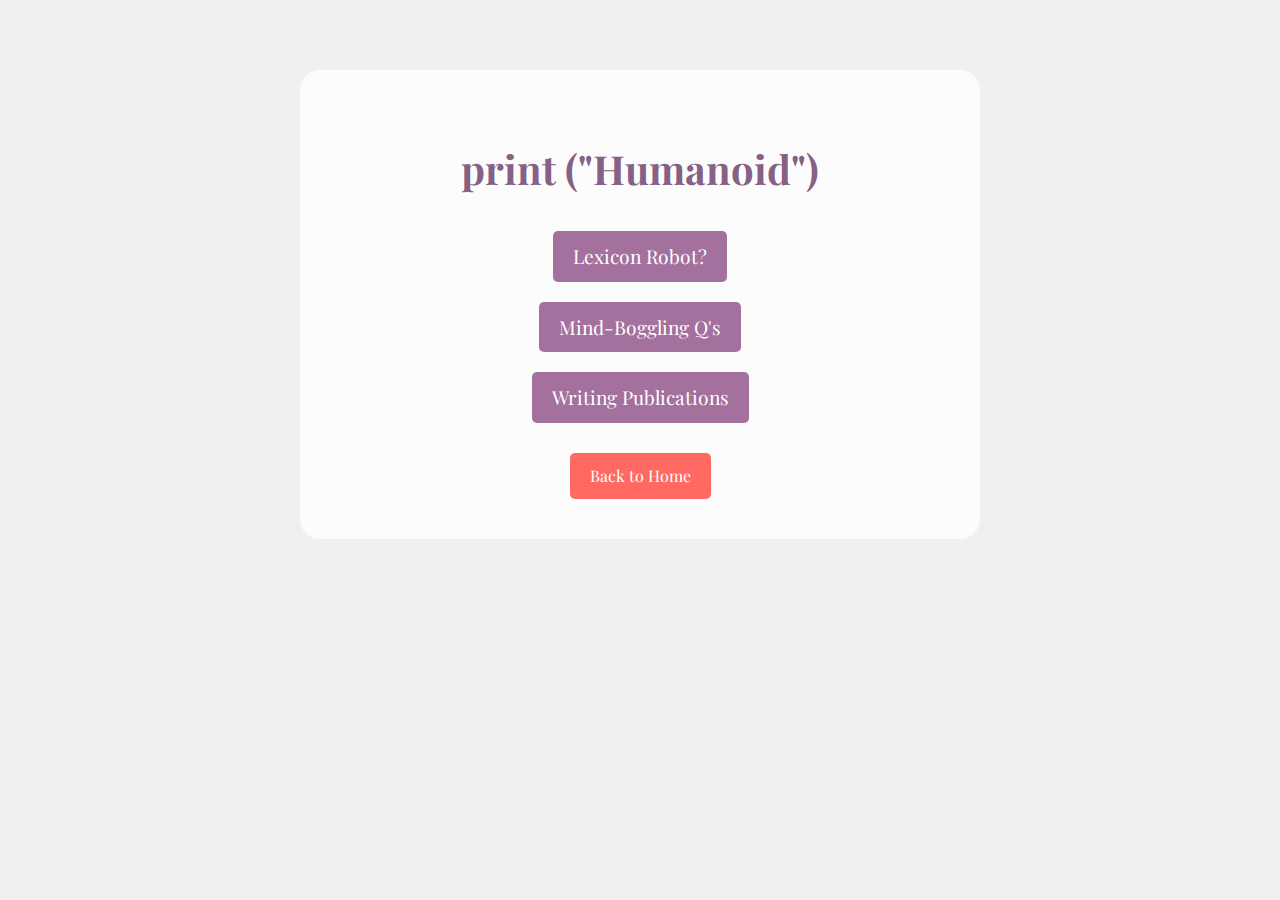
<file: templates/floral.html>
<html lang="en">
<head>
    <meta charset="UTF-8">
    <meta name="viewport" content="width=device-width, initial-scale=1.0">
    <title>Morgan's Floral Page</title>
    <style>
        @import url('https://fonts.googleapis.com/css2?family=Playfair+Display:wght@400;700&display=swap');
        
        body {
            font-family: 'Playfair Display', serif;
            background-color:  #f0f0f0;
            color: #333;
            line-height: 1.6;
            margin: 0;
            padding: 20px;
            text-align: center;
            background-image: url('https://source.unsplash.com/random/1920x1080?flowers');
            background-size: cover;
            background-position: center;
            background-attachment: fixed;
        }

        .content {
            background-color: rgba(255, 255, 255, 0.8);
            padding: 40px;
            border-radius: 20px;
            max-width: 600px;
            margin: 50px auto;
        }

        h1 {
            font-size: 2.5em;
            margin-bottom: 30px;
            color: rgb(132, 97, 133);
        }

        .links {
            display: flex;
            flex-direction: column;
            align-items: center;
            gap: 20px;
        }

        .link {
            padding: 10px 20px;
            background-color: #a4709d;
            color: white;
            text-decoration: none;
            border-radius: 5px;
            transition: all 0.3s ease;
            font-size: 1.2em;
        }

        .link:hover {
            background-color: #8d576a;
            transform: scale(1.05);
        }

        .back-button {
            display: inline-block;
            margin-top: 30px;
            padding: 10px 20px;
            background-color: #ff6962;
            color: white;
            text-decoration: none;
            border-radius: 5px;
            transition: background-color 0.3s ease;
        }

        .back-button:hover {
            background-color: #ff8776;
        }
    </style>
</head>
<body>
    <div class="content">
        <h1>print ("Humanoid")</h1>
        <div class="links">
            <!--<a href="/thoughts" class="link">Spare Thoughts</a>-->
            <a href="/lexicon" class="link">Lexicon Robot?</a>
            <a href="/questions" class="link">Mind-Boggling Q's</a>
            <a href="/writing" class="link">Writing Publications</a>

        </div>
        <a href="/" class="back-button">Back to Home</a>
    </div>
</body>
</html>
</file>
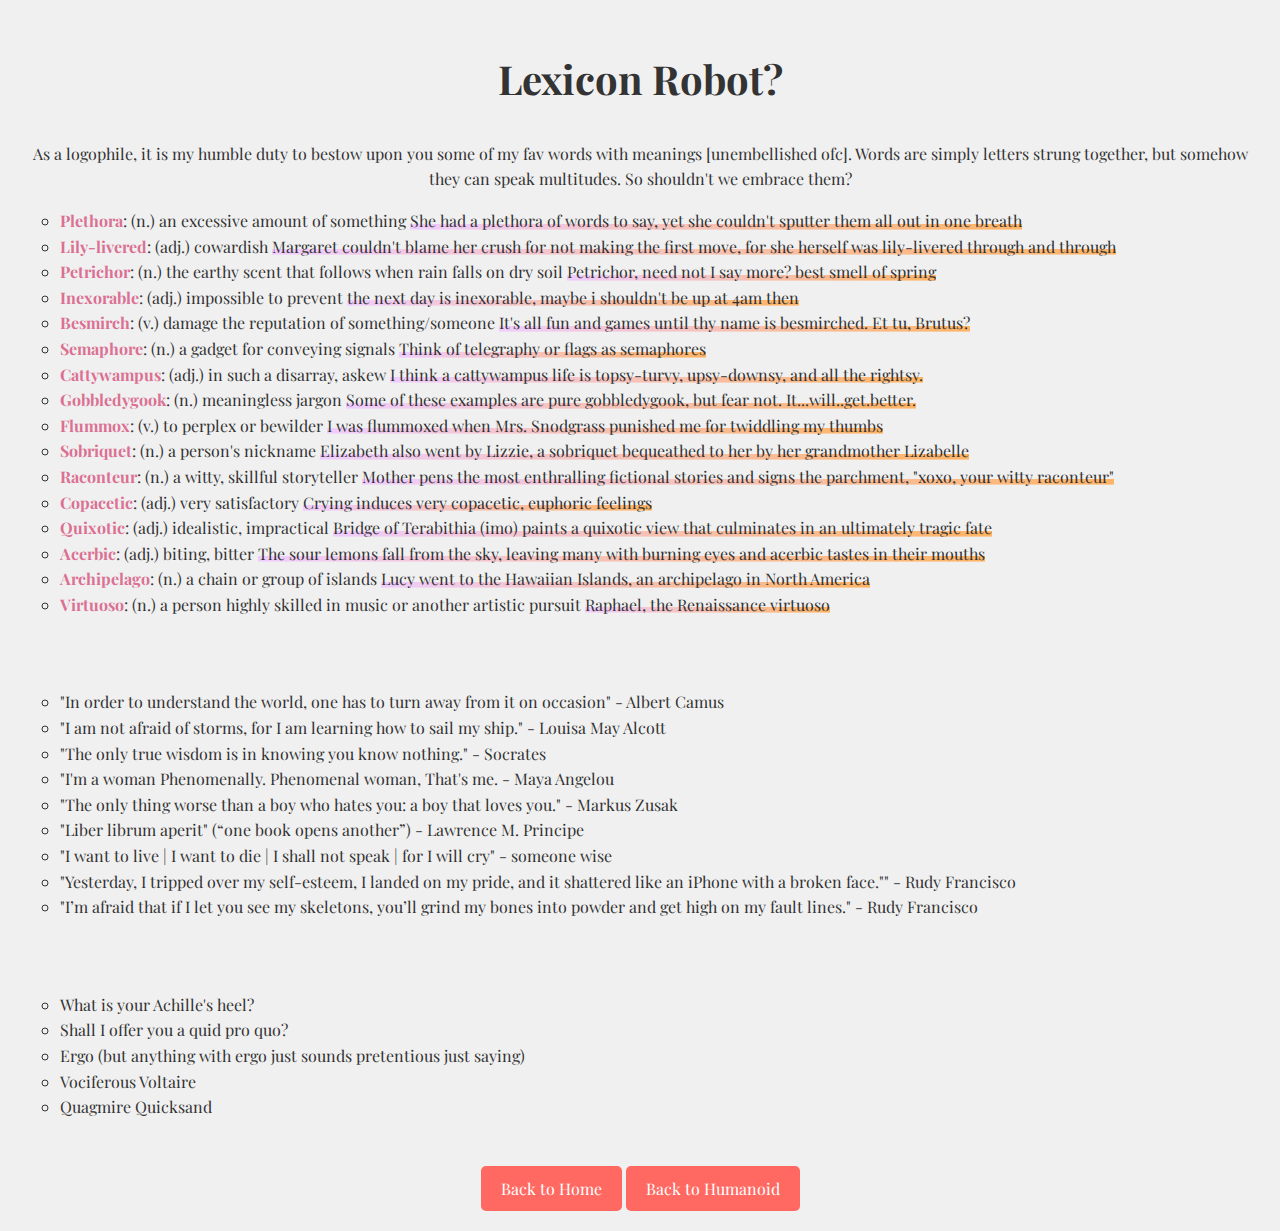
<file: templates/lexicon.html>
<!DOCTYPE html>
<html lang="en">
<head>
    <meta charset="UTF-8">
    <meta name="viewport" content="width=device-width, initial-scale=1.0">
    <title>Lexicony</title>
    <style>
        @import url('https://fonts.googleapis.com/css2?family=Playfair+Display:wght@400;700&display=swap');
        
        body {
            font-family: 'Playfair Display', serif;
            background-color: #f0f0f0;
            color: #333;
            line-height: 1.6;
            margin: 0;
            padding: 20px;
            text-align: center;
        }

        h1 {
            font-size: 2.5em;
            margin-bottom: 30px;
        }

        .back-button {
            display: inline-block;
            margin-top: 30px;
            padding: 10px 20px;
            background-color: #ff6962;
            color: white;
            text-decoration: none;
            border-radius: 5px;
            transition: background-color 0.3s ease;
        }

        .vocab {
            text-align: left; 
        }

        .mellifluous-phrases {
            text-align: left; 
        }

        .word {
    color: palevioletred;
    font-weight: bold;
    display: inline;
}

.example {
  background-image: linear-gradient(120deg, #efcdff 0%, #ffb464 100%);
  background-repeat: no-repeat;
  background-size: 100% 0.35em;
  background-position: 0 88%;
  transition: background-size 0.25s ease-in;
  display: inline;
  &:hover {
    background-size: 100% 80%;
    display: inline;
  }
}

        .paragraph {
  max-width: 800px;
  margin-bottom: 40px;
  font-size: 1.2em;
}

        .back-button:hover {
            background-color: #ff8776;
        }

        .humanoid {
        
            display: inline-block;
            margin-top: 30px;
            padding: 10px 20px;
            background-color: #ff6962;
            color: white;
            text-decoration: none;
            border-radius: 5px;
            transition: background-color 0.3s ease;
        }

        .humanoid:hover {
            background-color: #ff8776;
        }

        
    </style>
</head>
<body>
    <h1>Lexicon Robot?</h1>
    
    </div>
    
    <p>As a logophile, it is my humble duty to bestow upon you some of my fav words with meanings [unembellished ofc]. Words are simply letters strung together, but somehow they can speak multitudes. So shouldn't we embrace them?</p>

    <div class = "vocab">
        <ul style = "list-style-type:circle">
            <li>
                <div class="word"><span>Plethora</span></div>: (n.) an excessive amount of something
                <div class="example">She had a plethora of words to say, yet she couldn't sputter them all out in one breath</div>
            </li>
            <li>
                <div class="word"><span>Lily-livered</span></div>: (adj.) cowardish
                <div class="example">Margaret couldn't blame her crush for not making the first move, for she herself was lily-livered through and through</div>
            </li>
            <li>
                <div class="word"><span>Petrichor</span></div>: (n.) the earthy scent that follows when rain falls on dry soil
                <div class="example">Petrichor, need not I say more? best smell of spring</div>
            </li>
            <li>
                <div class="word"><span>Inexorable</span></div>: (adj.) impossible to prevent
                <div class="example">the next day is inexorable, maybe i shouldn't be up at 4am then</div>
            </li>
            <li>
                <div class="word"><span>Besmirch</span></div>: (v.) damage the reputation of something/someone
                <div class="example">It's all fun and games until thy name is besmirched. Et tu, Brutus?</div>
            </li>
            <li>
                <div class="word"><span>Semaphore</span></div>: (n.) a gadget for conveying signals
                <div class="example">Think of telegraphy or flags as semaphores</div>
            </li>
            <li>
                <div class="word"><span>Cattywampus</span></div>: (adj.) in such a disarray, askew
                <div class="example">I think a cattywampus life is topsy-turvy, upsy-downsy, and all the rightsy.</div>
            </li>
            <li>
                <div class="word"><span>Gobbledygook</span></div>: (n.) meaningless jargon
                <div class="example">Some of these examples are pure gobbledygook, but fear not. It...will..get.better.</div>
            </li>
            <li>
                <div class="word"><span>Flummox</span></div>: (v.) to perplex or bewilder
                <div class="example">I was flummoxed when Mrs. Snodgrass punished me for twiddling my thumbs </div>
            </li>
            <li>
                <div class="word"><span>Sobriquet</span></div>: (n.) a person's nickname
                <div class="example"> Elizabeth also went by Lizzie, a sobriquet bequeathed to her by her grandmother Lizabelle</div>
            </li>
            <li>
                <div class="word"><span>Raconteur</span></div>: (n.) a witty, skillful storyteller
                <div class="example">Mother pens the most enthralling fictional stories and signs the parchment, "xoxo, your witty raconteur" </div> 
            </li>
            <li>
                <div class="word"><span>Copacetic</span></div>: (adj.) very satisfactory
                <div class="example">Crying induces very copacetic, euphoric feelings </div>
            </li>
            <li>
                <div class="word"><span>Quixotic</span></div>: (adj.) idealistic, impractical
                <div class="example"> Bridge of Terabithia (imo) paints a quixotic view that culminates in an ultimately tragic fate </div>
            </li>
            <li>
                <div class="word"><span>Acerbic</span></div>: (adj.) biting, bitter
                <div class="example"> The sour lemons fall from the sky, leaving many with burning eyes and acerbic tastes in their mouths </div>
            </li>
            <li>
                <div class="word"><span>Archipelago</span></div>: (n.) a chain or group of islands
                <div class="example"> Lucy went to the Hawaiian Islands, an archipelago in North America</div>
            </li>
            <li>
                <div class="word"><span>Virtuoso</span></div>: (n.) a person highly skilled in music or another artistic pursuit
                <div class="example">Raphael, the Renaissance virtuoso</div>
            </li>
            </ul>
           
 
</head>
<body>

    <style>
        @import url('https://fonts.googleapis.com/css2?family=Courier+Prime&display=swap');
        .typing-animation {
    font-family: 'Courier Prime', monospace;
    font-size: 20px;
    white-space: nowrap;
    overflow: hidden;
}

.quotes, .words {
    position: relative;
    overflow: hidden;
    white-space: nowrap;
}

.quotes {
    width: 0;
    animation: typing-quotes 3.5s steps(15, end) forwards;
}

.words {
    width: 0;
    animation: typing-words 3.5s steps(14, end) forwards;
}

@keyframes typing-quotes {
    from { width: 0; }
    to { width: 15ch; } /* Length for "Favorite Quotes" */
}

@keyframes typing-words {
    from { width: 0; }
    to { width: 53ch; } /* Length for "Words & Phrases" */
}

/* Cursor styling */
.quotes::after, .words::after {
    content: '';
    position: absolute;
    right: -2px;
    top: 0;
    height: 100%;
    width: 2px;
    background-color: black;
    animation: blink-caret 0.75s step-end infinite;
}

@keyframes blink-caret {
    from, to { background-color: transparent; }
    50% { background-color: black; }
}

/* Hide cursor when typing finishes */
.quotes.finished::after, .words.finished::after {
    display: none; /* Completely hide the cursor */
}


    </style>

<p class="typing-animation quotes">Favorite Quotes</p>
   
    <div class = "mellifluous-phrases">
        <ul style = "list-style-type:circle">
           <li> "In order to understand the world, one has to turn away from it on occasion" - Albert Camus</li>
           <li>"I am not afraid of storms, for I am learning how to sail my ship." - Louisa May Alcott</li>
           <li>"The only true wisdom is in knowing you know nothing." - Socrates</li>
           <li>"I'm a woman Phenomenally. Phenomenal woman, That's me. - Maya Angelou</li>
           <li>"The only thing worse than a boy who hates you: a boy that loves you." - Markus Zusak</li>
           <li>"Liber librum aperit" (“one book opens another”) - Lawrence M. Principe</li>
           <li>"I want to live | I want to die | I shall not speak | for I will cry" - someone wise</li>
           <li>"Yesterday, I tripped over my self-esteem, I landed on my pride, and it shattered like an iPhone with a broken face."" - Rudy Francisco</li>
           <li>"I’m afraid that if I let you see my skeletons, you’ll grind my bones into powder and get high on my fault lines." - Rudy Francisco</li>
   </div>

</body>
</html>


<p class="typing-animation words">Words & Phrases I drop in convos to spark insights</p>
    <div class = "mellifluous-phrases">
         <ul style = "list-style-type:circle">
            <li> What is your Achille's heel? </li>
            <li>Shall I offer you a quid pro quo?</li>
            <li>Ergo (but anything with ergo just sounds pretentious just saying)</li>
            <li>Vociferous Voltaire</li>
            <li>Quagmire Quicksand</li>
    </div>

    <script>
        setTimeout(() => {
            document.getElementById('quotes').classList.add('finished');
        }, 4000);

        setTimeout(() => {
            document.getElementById('phrases').classList.add('finished');
        }, 4000);
    </script>
            <!-- Repeat the above <li> as needed -->
        </ul>
    </div>
    <a href="/" class="back-button">Back to Home</a>
    <a href="/floral" class="humanoid">Back to Humanoid</a>
</body>
</html>
</file>
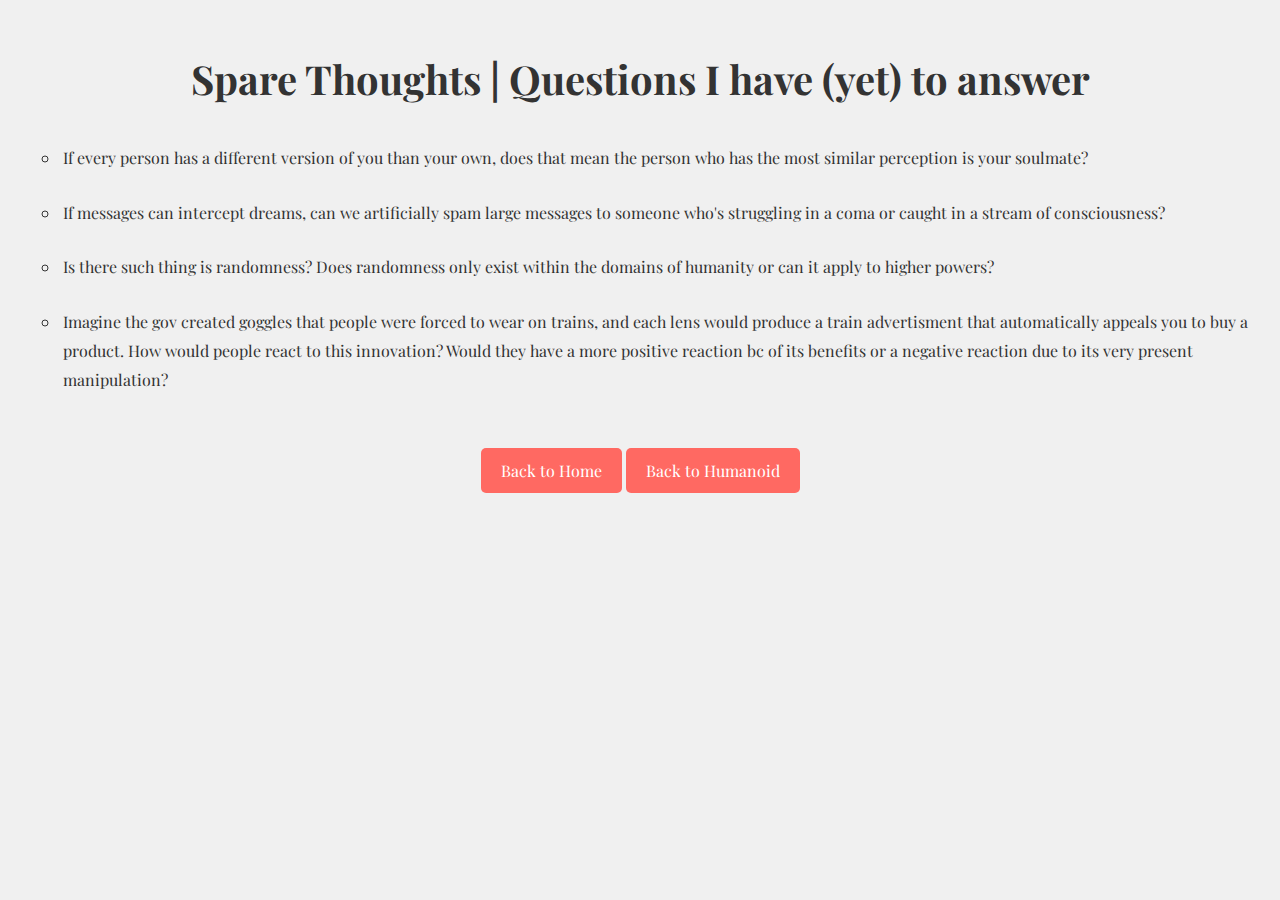
<file: templates/questions.html>
<!DOCTYPE html>
<html lang="en">
<head>
    <meta charset="UTF-8">
    <meta name="viewport" content="width=device-width, initial-scale=1.0">
    <title>Lexicony</title>
    <style>
        @import url('https://fonts.googleapis.com/css2?family=Playfair+Display:wght@400;700&display=swap');
        
        body {
            font-family: 'Playfair Display', serif;
            background-color: #f0f0f0;
            color: #333;
            line-height: 1.6;
            margin: 0;
            padding: 20px;
            text-align: center;
        }

        h1 {
            font-size: 2.5em;
            margin-bottom: 30px;
        }

        .back-button {
            display: inline-block;
            margin-top: 30px;
            padding: 10px 20px;
            background-color: #ff6962;
            color: white;
            text-decoration: none;
            border-radius: 5px;
            transition: background-color 0.3s ease;
        }

        .vocab {
            text-align: left; 
        }

        .mellifluous-phrases {
            text-align: left; 
        }

        .word {
    color: palevioletred;
    font-weight: bold;
    display: inline;
}

.example {
  background-image: linear-gradient(120deg, #efcdff 0%, #ffb464 100%);
  background-repeat: no-repeat;
  background-size: 100% 0.35em;
  background-position: 0 88%;
  transition: background-size 0.25s ease-in;
  display: inline;
  &:hover {
    background-size: 100% 80%;
    display: inline;
  }
}

        .paragraph {
  max-width: 800px;
  margin-bottom: 40px;
  font-size: 1.2em;
}

        .back-button:hover {
            background-color: #ff8776;
        }

        .humanoid {
        
            display: inline-block;
            margin-top: 30px;
            padding: 10px 20px;
            background-color: #ff6962;
            color: white;
            text-decoration: none;
            border-radius: 5px;
            transition: background-color 0.3s ease;
        }

        .humanoid:hover {
            background-color: #ff8776;
        }

       

        li {
            color: #333;
            margin-bottom: 20px; /* Add space between list items */
            line-height: 1.8; /* Improve readability */
            padding: 3px;
            border-radius: 5px;
            transition: background-color 0.3s ease;
        }

    </style>
</head>
<body>
    <h1>Spare Thoughts | Questions I have (yet) to answer</h1>
    <div class = "vocab">
        <ul style = "list-style-type:circle">
            <li>If every person has a different version of you than your own, does that mean the person who has the most similar perception is your soulmate?</li>
            <li>If messages can intercept dreams, can we artificially spam large messages to someone who's struggling in a coma or caught in a stream of consciousness?</li>
            <li>Is there such thing is randomness? Does randomness only exist within the domains of humanity or can it apply to higher powers?</li>
            <li>Imagine the gov created goggles that people were forced to wear on trains, and each lens would produce a train advertisment that automatically appeals you to buy a product. How would people react to this innovation? Would they have a more positive reaction bc of its benefits or a negative reaction due to its very present manipulation?</li>
          
    <p></p>
</ul>
</div>
</body>
</html>
<a href="/" class="back-button">Back to Home</a>
    <a href="/floral" class="humanoid">Back to Humanoid</a>
</file>
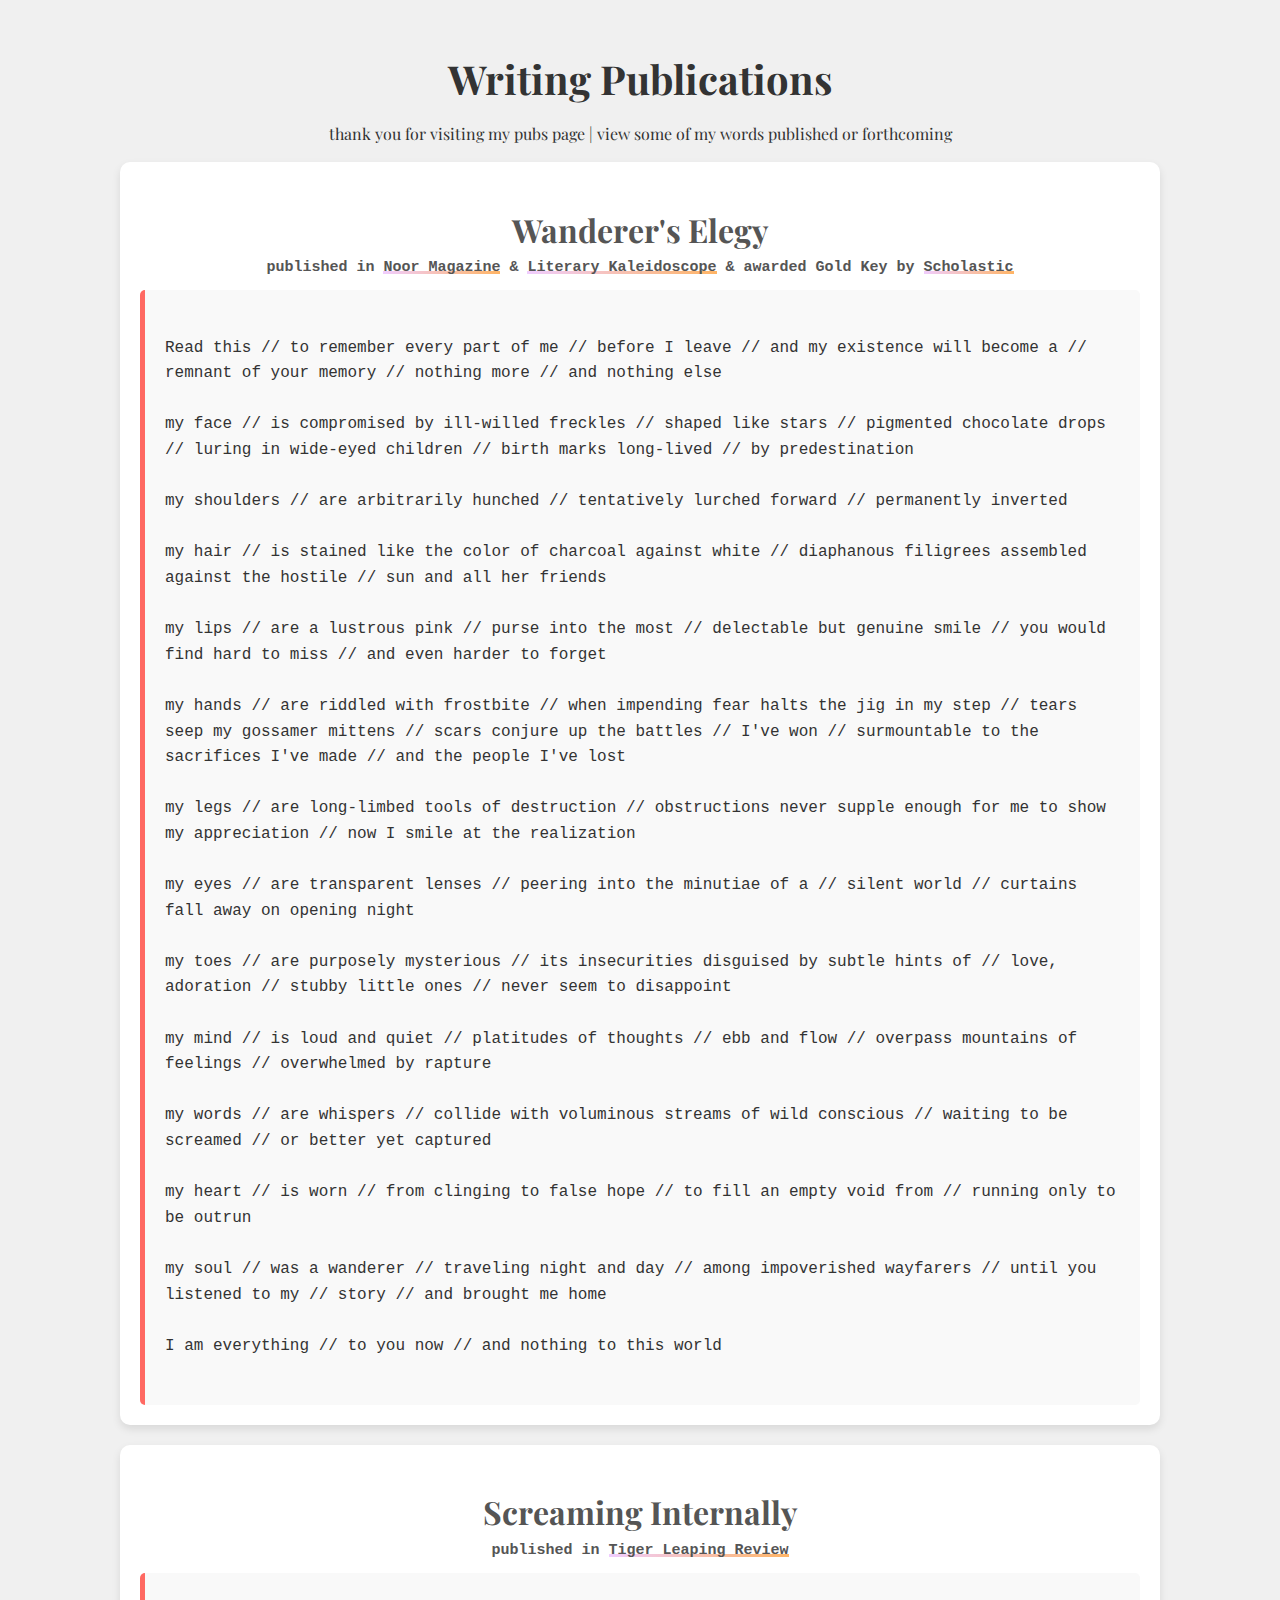
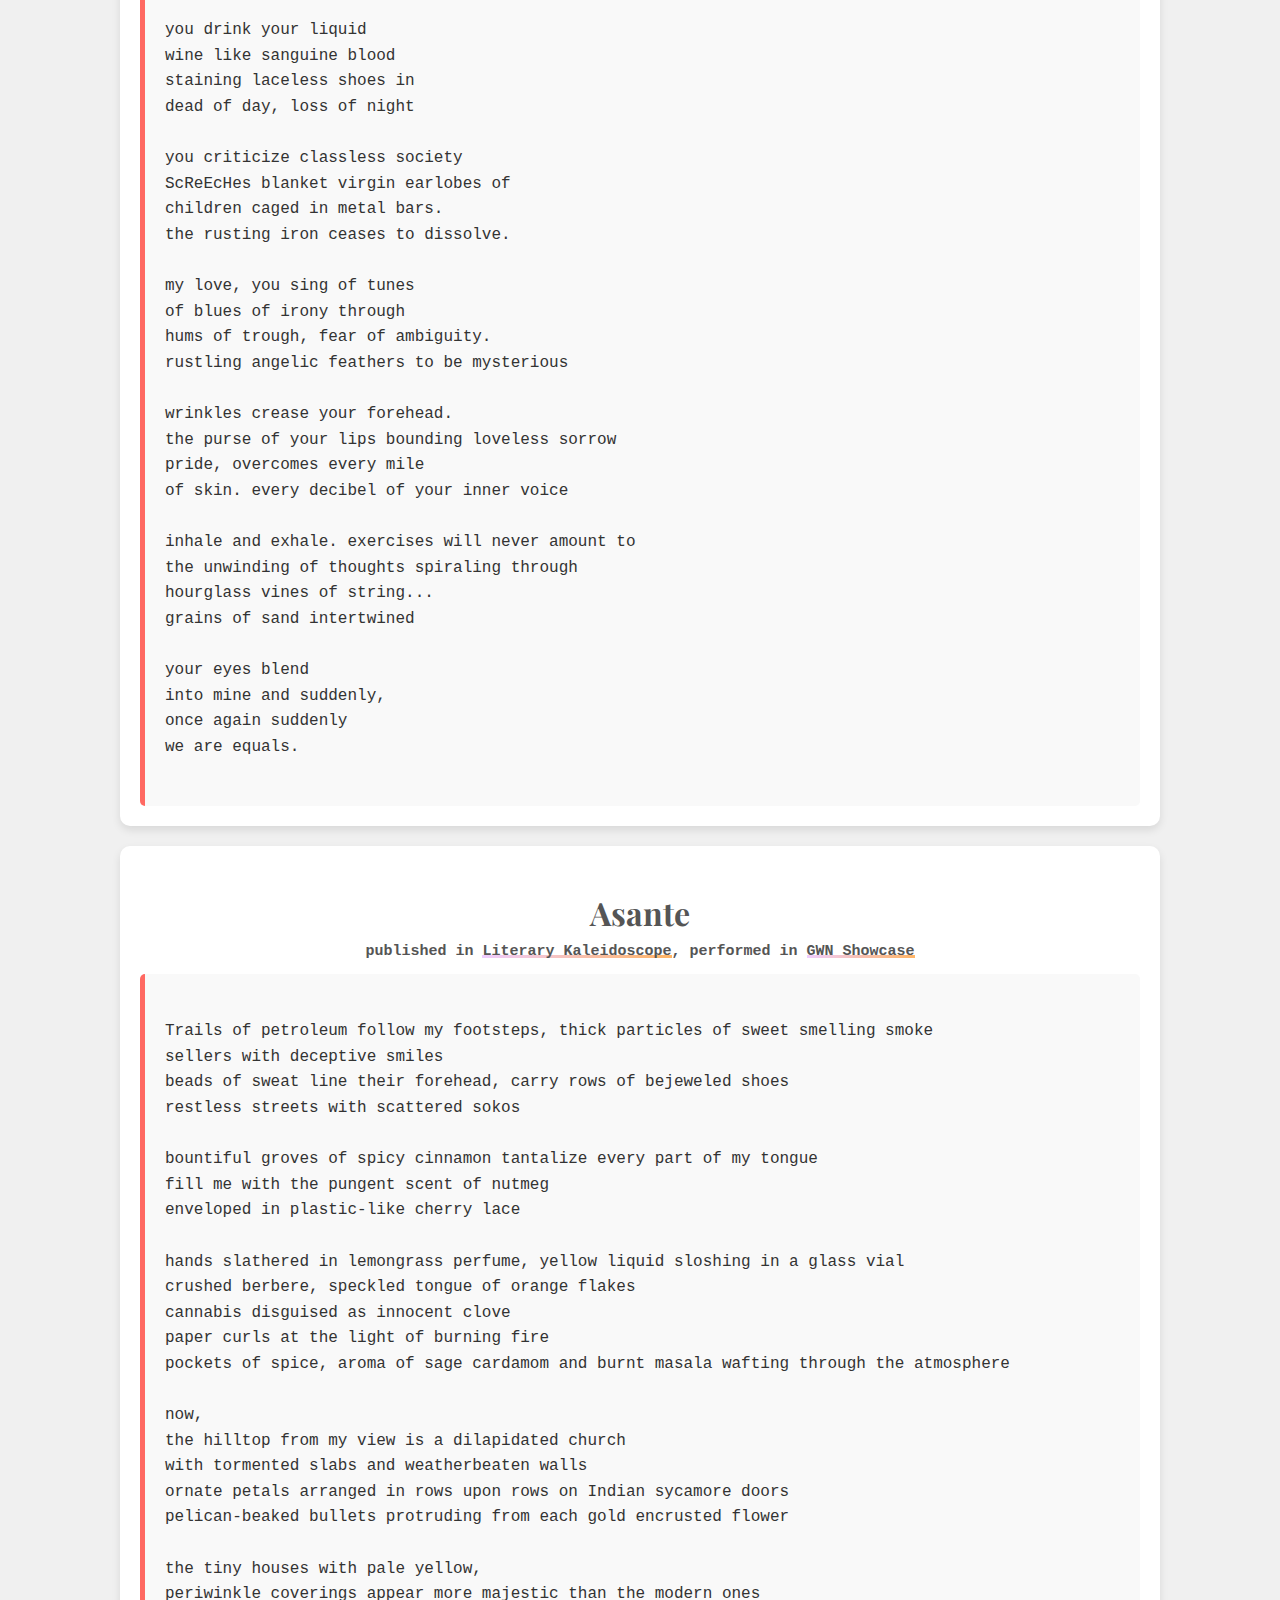
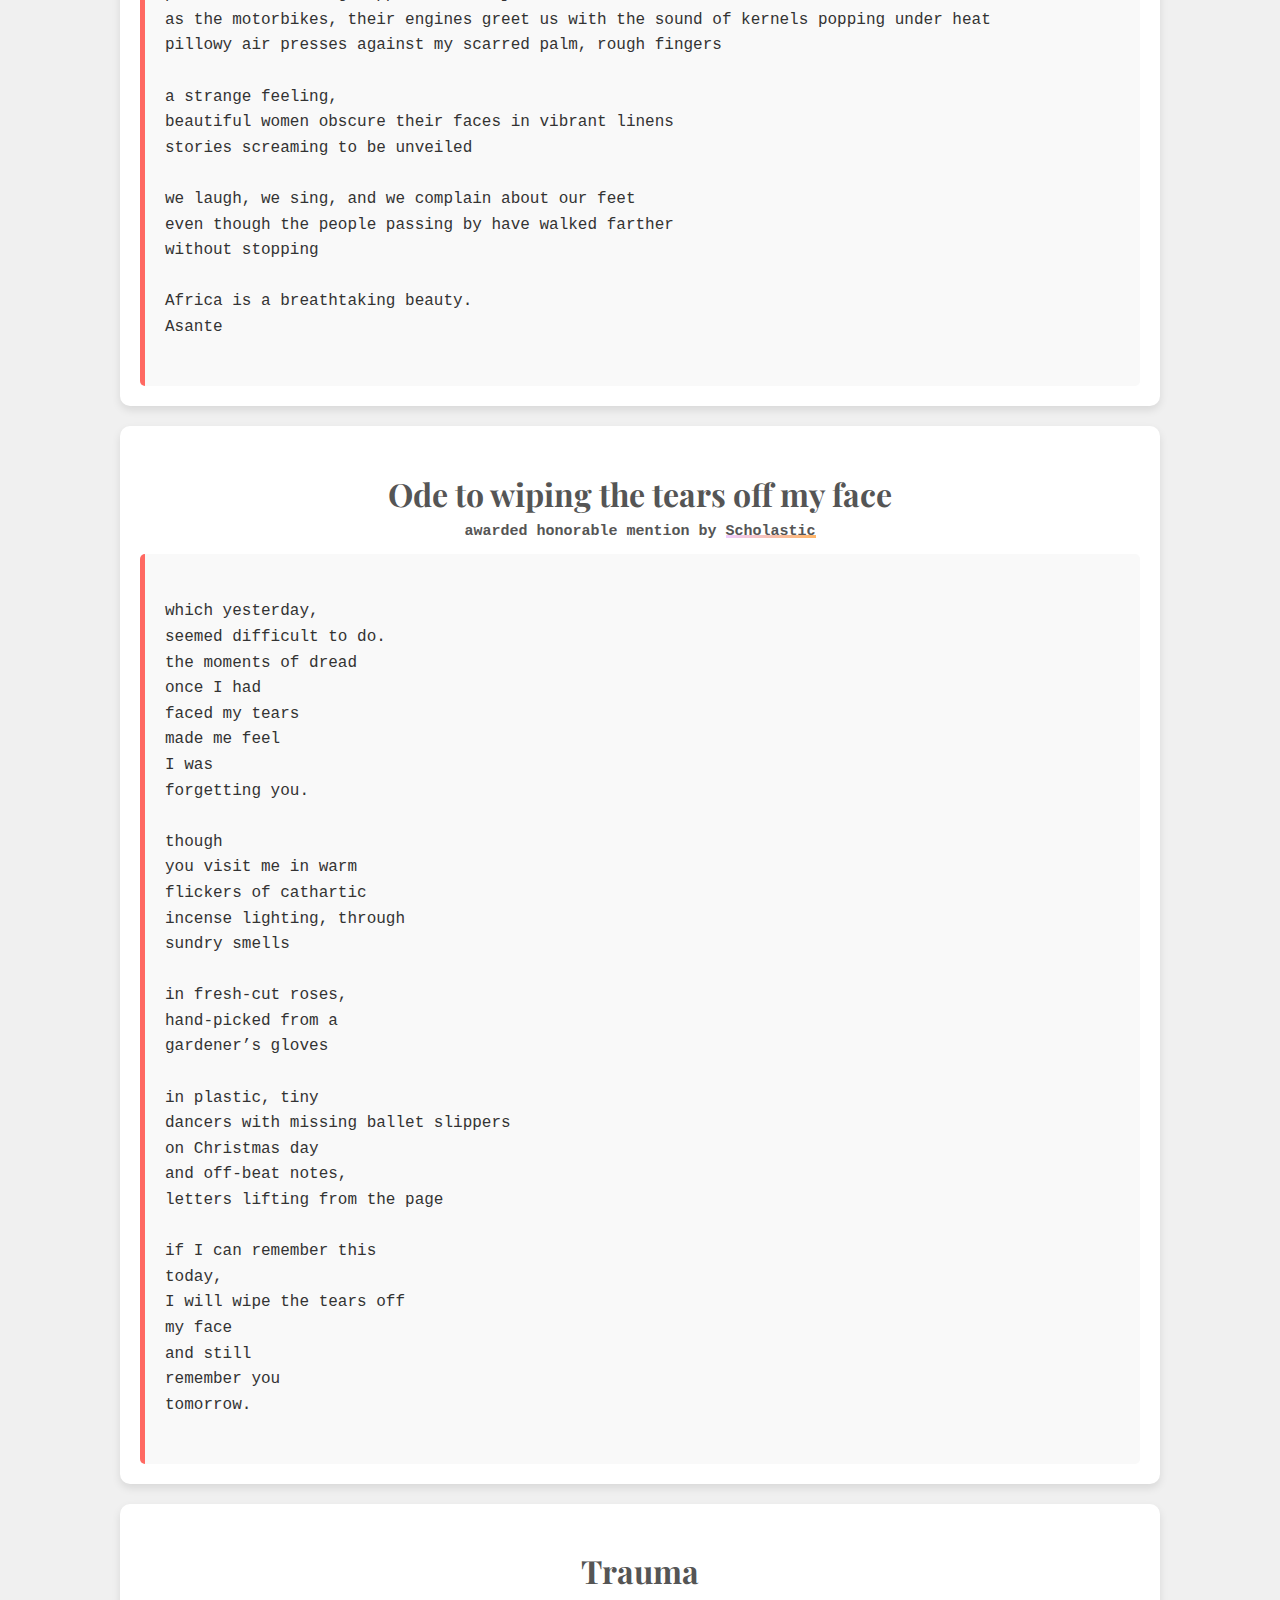
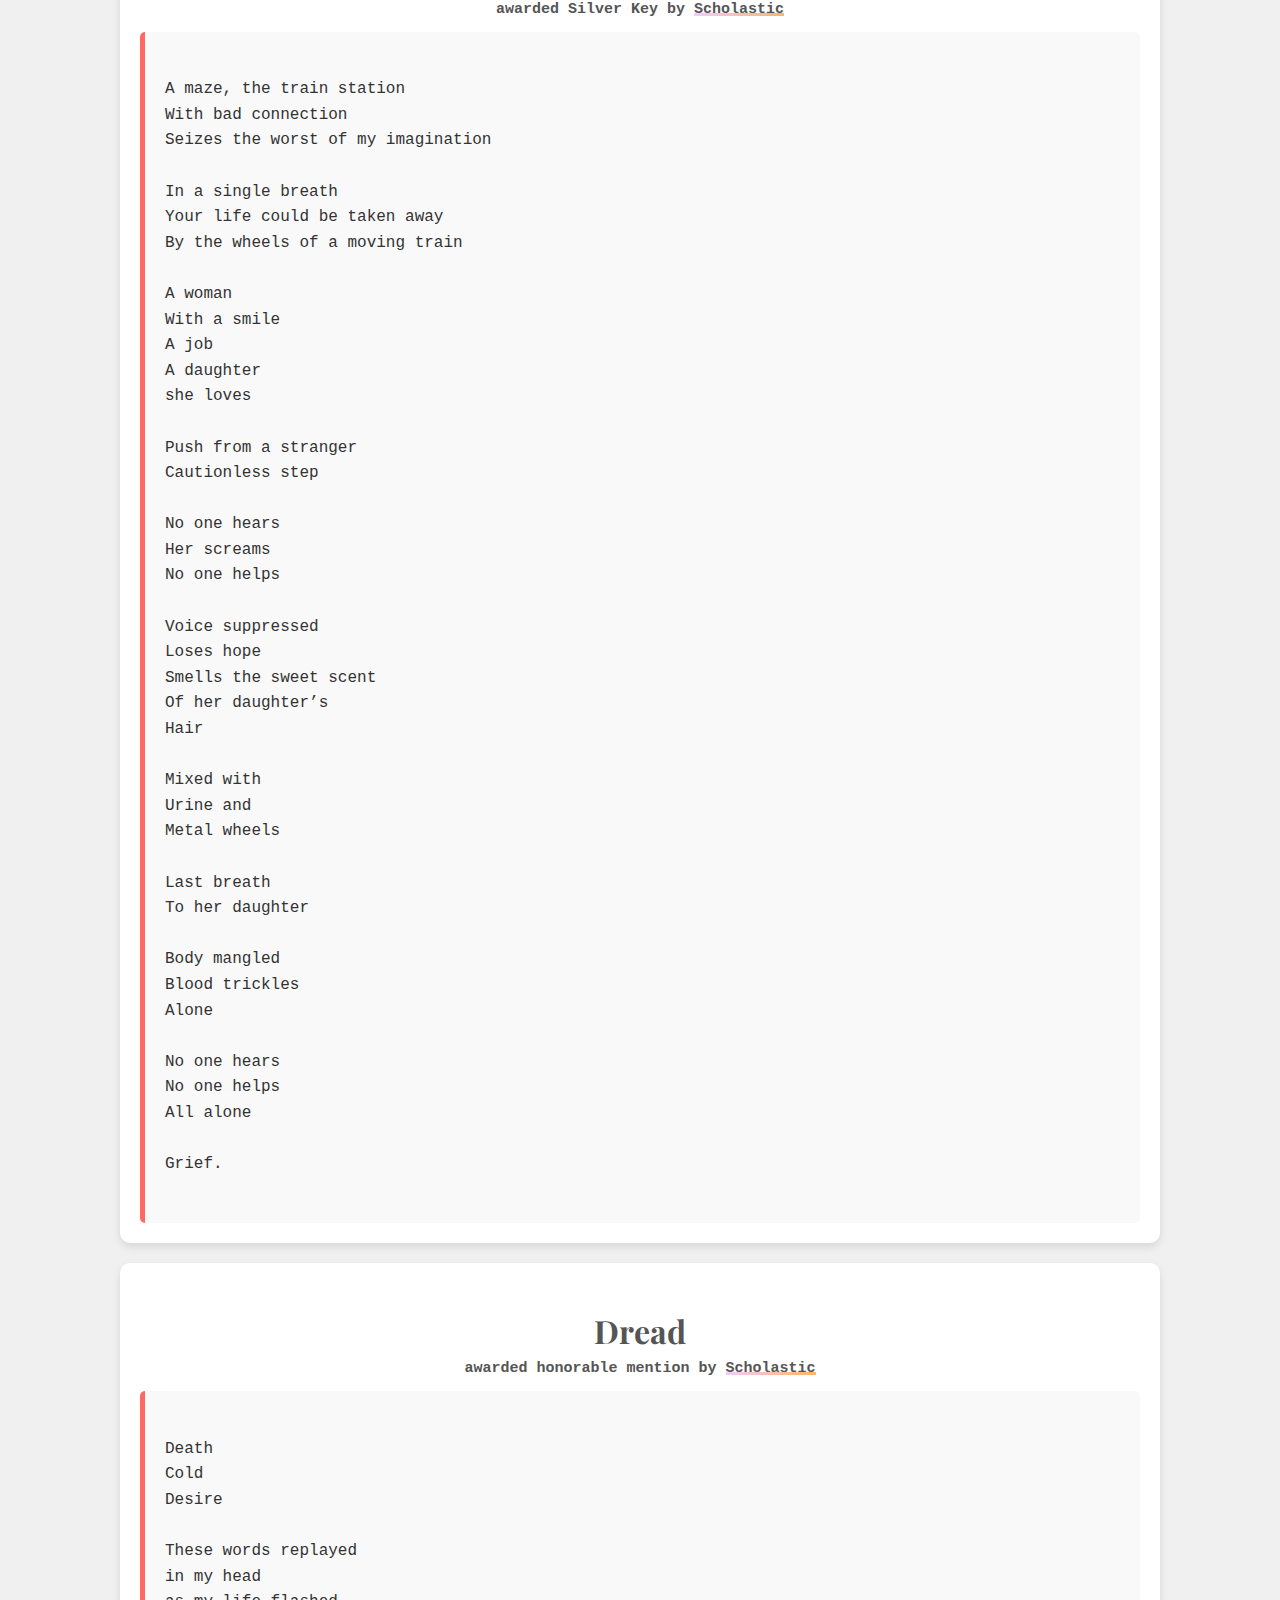
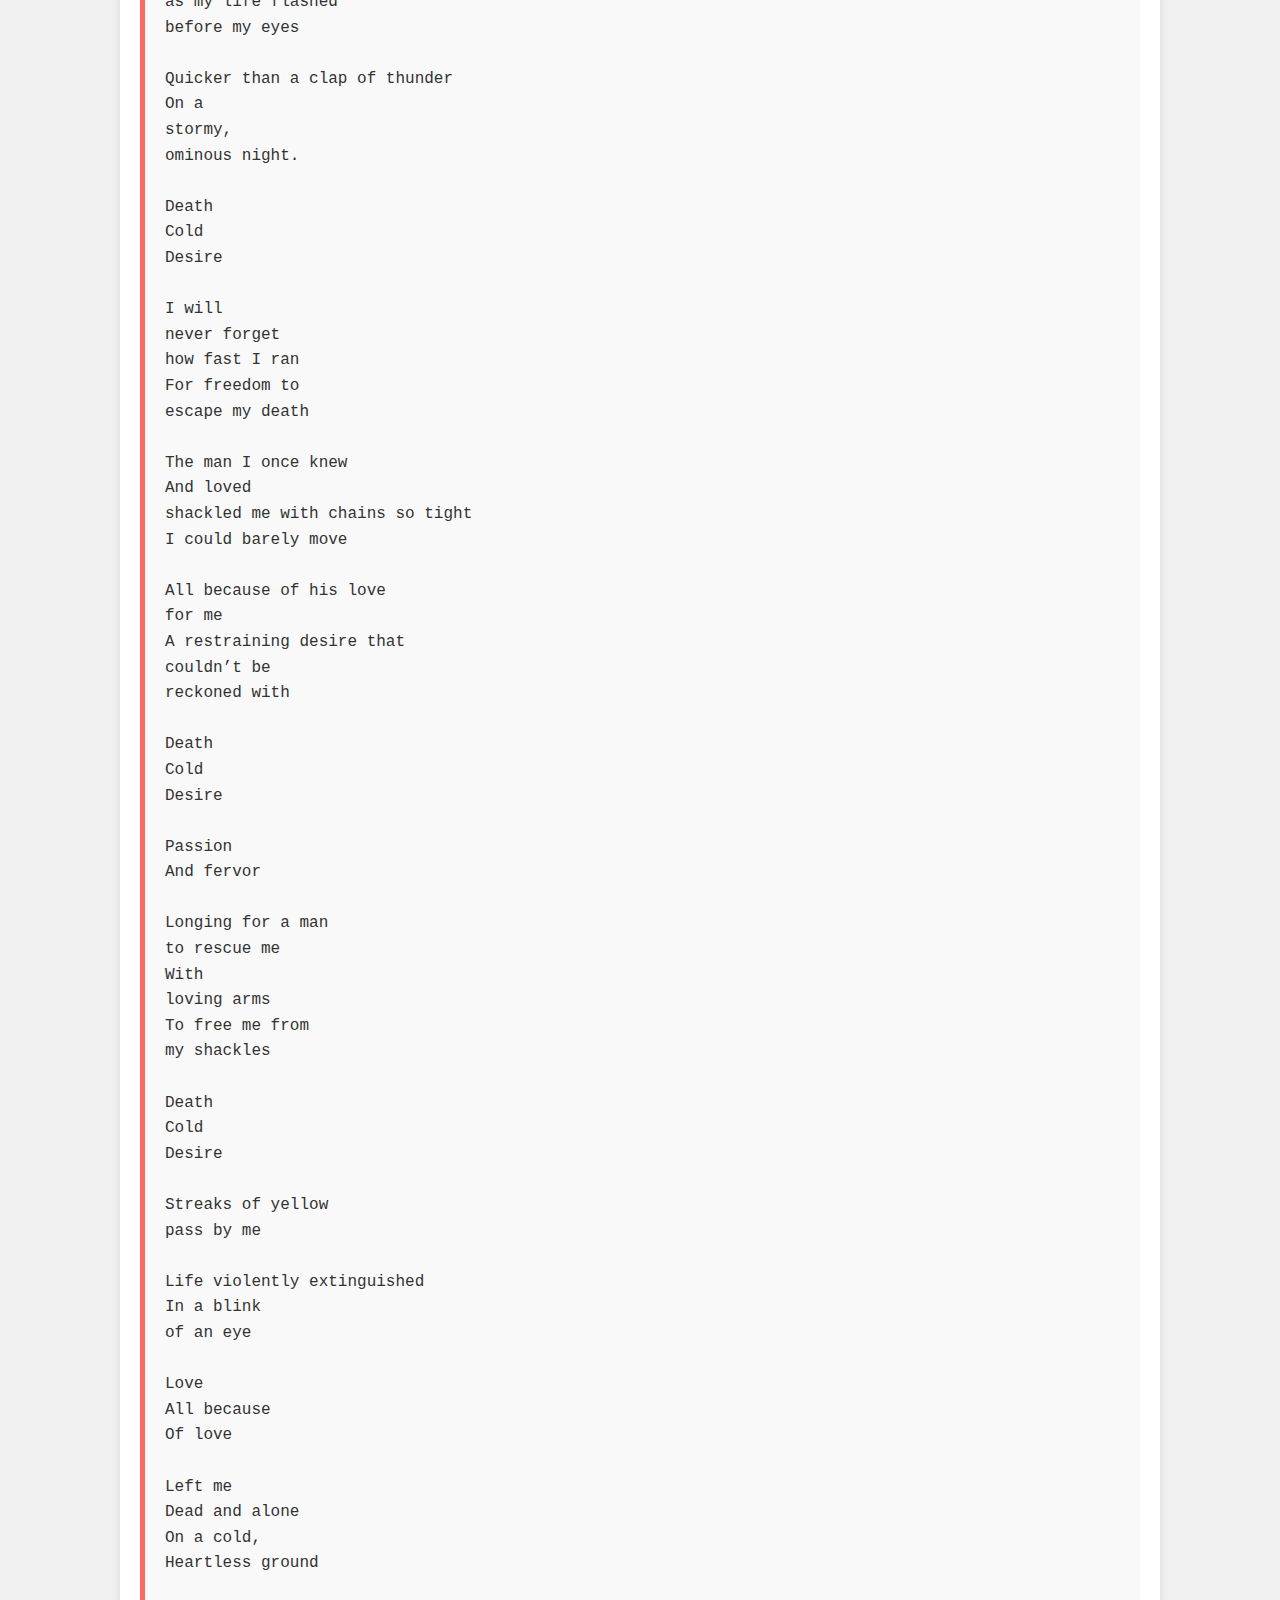
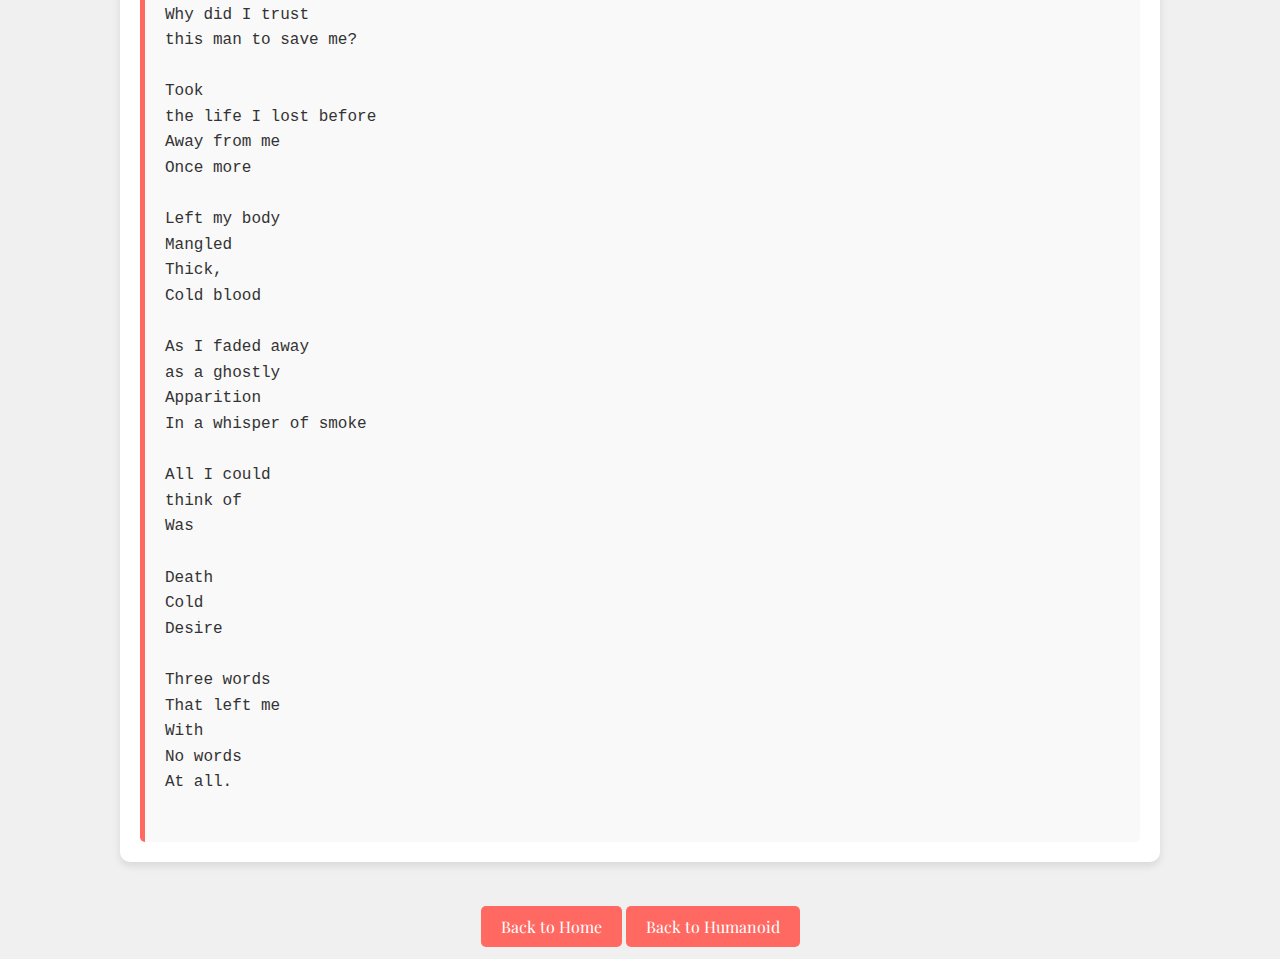
<file: templates/writing.html>
<!DOCTYPE html>
<html lang="en">
<head>
    <meta charset="UTF-8">
    <meta name="viewport" content="width=device-width, initial-scale=1.0">
    <title>Lexicony</title>
    <style>
        @import url('https://fonts.googleapis.com/css2?family=Playfair+Display:wght@400;700&display=swap');
        
        body {
            font-family: 'Playfair Display', serif;
            background-color: #f0f0f0;
            color: #333;
            line-height: 1.6;
            margin: 0;
            padding: 20px;
            text-align: center;
            display: flex;
            flex-direction: column; /* Change to column for vertical stacking */
            align-items: center; /* Center items horizontally */
        }

        body {
            font-family: 'Playfair Display', serif;
            background-color: #f0f0f0;
            color: #333;
            line-height: 1.6;
            margin: 0;
            padding: 20px;
            text-align: center;
        }

        title {
            font-size: 2.5em;
            margin-bottom: 30px;
        }

.paragraph {
    margin-top: 0px;
  margin-bottom: 0px;
  font-size: 1.2em;
}

        h1 {
            font-size: 2.5em;
            margin-bottom: 30px;
        }


        .container {
    width: 1000px;
    padding: 20px;
    background-color: #fff; /* This sets the background to white */
    border-radius: 10px;
    box-shadow: 0 4px 8px rgba(0, 0, 0, 0.1);
    line-height: 1.6;
    text-align: center;
    display: flex;
    flex-direction: column;
    margin-bottom: 20px; /* Spacing between containers */
}

        .container h1 {
            text-align: center;
            color: #555;
            margin-bottom: 1px;
            font-size: 2em;
        }
        .poem {
            white-space: pre-wrap;
            font-family: 'Courier New', monospace;
            background-color: #f9f9f9;
            padding: 20px;
            border-radius: 5px;
            border-left: 5px solid #ff6962 ;
        }
       
        .pretext {
            /* white-space: pre-wrap; */
            font-family: 'Courier New', monospace;
            padding: 0px;
            border-radius: 1px;
            font-size: 10px;
            margin-bottom: 7px;
            color: #555;
            font-size: 15px;
            font-weight: 600;
            margin-bottom: 10px;
        }
        .decoration {
            text-align: center;
            color: #ff69b4;
            font-size: 1.5em;
            margin: 20px 0;
        }

        .link {
  margin: 10px 0;
  color: #555;
  text-decoration: none;
  transition: all 0.3s;
  font-size: 1em;
  position: relative;
  overflow: hidden;

  background-image: linear-gradient(120deg, #efcdff 0%, #ffb464 100%);
  background-repeat: no-repeat;
  background-size: 100% 0.2em;
  background-position: 0 88%;
  transition: background-size 0.25s ease-in;
  display: inline;
  &:hover {
    background-size: 100% 80%;
    display: inline;
  }
}


.link:hover::before {
  transform: translateX(0);
}

.link-container {
        display: flex;
        gap: 0; /* Ensures no gap between items */
    }

 
    </style>
</head>
<body>
    <h1 style="margin-bottom: 10px;">Writing Publications</h1>
<p style="margin-top: 0;">thank you for visiting my pubs page | view some of my words published or forthcoming

        
    </div>
  

    <div class="container">
        <h1>Wanderer's Elegy</h1>
    <div class = "pretext">published in <a href="https://www.noormag.org/morgan-lin/wanderers-elegy" class="link">Noor Magazine</a> & <a href="https://online.fliphtml5.com/wrarj/wegx/#p=34https://online.fliphtml5.com/wrarj/wegx/#p=34" class="link">Literary Kaleidoscope</a> & awarded Gold Key by </a><a href="https://www.artandwriting.org/awards/" class="link">Scholastic</a>
    </div>
        <!--<div class="decoration">♥ ♥ ♥</div> ---> 
        <div class="poem" style="text-align: left;">  
Read this // to remember every part of me // before I leave // and my existence will become a // remnant of your memory // nothing more // and nothing else 

my face // is compromised by ill-willed freckles // shaped like stars // pigmented chocolate drops // luring in wide-eyed children // birth marks long-lived // by predestination 

my shoulders // are arbitrarily hunched // tentatively lurched forward // permanently inverted 

my hair // is stained like the color of charcoal against white // diaphanous filigrees assembled against the hostile // sun and all her friends

my lips // are a lustrous pink // purse into the most // delectable but genuine smile // you would find hard to miss // and even harder to forget

my hands // are riddled with frostbite // when impending fear halts the jig in my step // tears seep my gossamer mittens // scars conjure up the battles // I've won // surmountable to the sacrifices I've made // and the people I've lost

my legs // are long-limbed tools of destruction // obstructions never supple enough for me to show my appreciation // now I smile at the realization 

my eyes // are transparent lenses // peering into the minutiae of a // silent world // curtains fall away on opening night 

my toes // are purposely mysterious // its insecurities disguised by subtle hints of // love, adoration // stubby little ones // never seem to disappoint 

my mind // is loud and quiet // platitudes of thoughts // ebb and flow // overpass mountains of feelings // overwhelmed by rapture 

my words // are whispers // collide with voluminous streams of wild conscious // waiting to be screamed // or better yet captured 

my heart // is worn // from clinging to false hope // to fill an empty void from // running only to be outrun 

my soul // was a wanderer // traveling night and day // among impoverished wayfarers // until you listened to my // story // and brought me home

I am everything // to you now // and nothing to this world
        </div>
        </div>
    </div>
</div>

    <div class="container">
        <h1>Screaming Internally</h1>
        <!--<div class="decoration">♥ ♥ ♥</div> ---> 
        <div class = "pretext">published in <a href="" class="link">Tiger Leaping Review</a></div>
        <div class="poem" style="text-align: left;"> 
you drink your liquid
wine like sanguine blood
staining laceless shoes in
dead of day, loss of night

you criticize classless society
ScReEcHes blanket virgin earlobes of
children caged in metal bars.
the rusting iron ceases to dissolve.

my love, you sing of tunes
of blues of irony through
hums of trough, fear of ambiguity.
rustling angelic feathers to be mysterious

wrinkles crease your forehead.
the purse of your lips bounding loveless sorrow
pride, overcomes every mile
of skin. every decibel of your inner voice

inhale and exhale. exercises will never amount to
the unwinding of thoughts spiraling through
hourglass vines of string...
grains of sand intertwined

your eyes blend
into mine and suddenly,
once again suddenly
we are equals.

</div>
</div>
</div>
</div>

<div class="container">
    <h1>Asante</h1>
    <!--<div class="decoration">♥ ♥ ♥</div> ---> 
    <div class = "pretext">published in <a href="https://online.fliphtml5.com/wrarj/wegx/#p=48" class="link">Literary Kaleidoscope</a>, performed in <a href="https://www.youtube.com/watch?v=CZ2Tc6qOF18" class="link">GWN Showcase</a></div>
    <div class="poem" style="text-align: left;"> 
Trails of petroleum follow my footsteps, thick particles of sweet smelling smoke
sellers with deceptive smiles
beads of sweat line their forehead, carry rows of bejeweled shoes
restless streets with scattered sokos

bountiful groves of spicy cinnamon tantalize every part of my tongue
fill me with the pungent scent of nutmeg 
enveloped in plastic-like cherry lace

hands slathered in lemongrass perfume, yellow liquid sloshing in a glass vial
crushed berbere, speckled tongue of orange flakes
cannabis disguised as innocent clove
paper curls at the light of burning fire
pockets of spice, aroma of sage cardamom and burnt masala wafting through the atmosphere

now,
the hilltop from my view is a dilapidated church
with tormented slabs and weatherbeaten walls
ornate petals arranged in rows upon rows on Indian sycamore doors
pelican-beaked bullets protruding from each gold encrusted flower

the tiny houses with pale yellow,
periwinkle coverings appear more majestic than the modern ones
as the motorbikes, their engines greet us with the sound of kernels popping under heat
pillowy air presses against my scarred palm, rough fingers

a strange feeling,
beautiful women obscure their faces in vibrant linens
stories screaming to be unveiled

we laugh, we sing, and we complain about our feet
even though the people passing by have walked farther
without stopping

Africa is a breathtaking beauty.
Asante

</div>
</div>

<div class="container">
    <h1>Ode to wiping the tears off my face</h1>
    <!--<div class="decoration">♥ ♥ ♥</div> ---> 
    <div class = "pretext">awarded honorable mention by </a><a href="https://www.artandwriting.org/awards/" class="link">Scholastic</a></div>
    <div class="poem" style="text-align: left;"> 
which yesterday,
seemed difficult to do.
the moments of dread        
once I had
faced my tears
made me feel
I was
forgetting you.
    
though
you visit me in warm
flickers of cathartic
incense lighting, through
sundry smells
    
in fresh-cut roses,
hand-picked from a
gardener’s gloves
    
in plastic, tiny
dancers with missing ballet slippers
on Christmas day
and off-beat notes,
letters lifting from the page
    
if I can remember this
today,
I will wipe the tears off
my face
and still
remember you
tomorrow.

</div>
</div>

<div class="container">
    <h1>Trauma</h1>
    <!--<div class="decoration">♥ ♥ ♥</div> ---> 
    <div class = "pretext">awarded Silver Key by </a><a href="https://www.artandwriting.org/awards/" class="link">Scholastic</a></div>
    <div class="poem" style="text-align: left;"> 
A maze, the train station
With bad connection
Seizes the worst of my imagination

In a single breath
Your life could be taken away
By the wheels of a moving train

A woman
With a smile
A job
A daughter
she loves

Push from a stranger
Cautionless step

No one hears
Her screams
No one helps

Voice suppressed 
Loses hope
Smells the sweet scent
Of her daughter’s
Hair

Mixed with
Urine and
Metal wheels

Last breath
To her daughter

Body mangled 
Blood trickles
Alone

No one hears
No one helps
All alone

Grief.

</div>
</div>

<div class="container">
    <h1>Dread</h1>
    <!--<div class="decoration">♥ ♥ ♥</div> ---> 
    <div class = "pretext">awarded honorable mention by </a><a href="https://www.artandwriting.org/awards/" class="link">Scholastic</a></div>
    <div class="poem" style="text-align: left;"> 
Death
Cold
Desire

These words replayed
in my head
as my life flashed 
before my eyes

Quicker than a clap of thunder
On a 
stormy,
ominous night.

Death
Cold
Desire

I will
never forget
how fast I ran
For freedom to 
escape my death

The man I once knew 
And loved
shackled me with chains so tight
I could barely move

All because of his love
for me
A restraining desire that
couldn’t be 
reckoned with

Death
Cold 
Desire

Passion  
And fervor

Longing for a man
to rescue me
With
loving arms
To free me from 
my shackles

Death
Cold
Desire

Streaks of yellow
pass by me

Life violently extinguished
In a blink
of an eye

Love
All because
Of love

Left me
Dead and alone
On a cold,
Heartless ground

Why did I trust 
this man to save me?

Took
the life I lost before
Away from me
Once more

Left my body 
Mangled
Thick,
Cold blood

As I faded away
as a ghostly
Apparition
In a whisper of smoke

All I could 
think of
Was

Death
Cold
Desire

Three words 
That left me
With 
No words
At all.

</div>
</div>


</p>
</body>
</html>


<div class="other-container">
    <a href="/" class="back-button">Back to Home</a>
    <a href="/floral" class="humanoid">Back to Humanoid</a>
</div>

<style>
    .link-container {
        display: flex;         /* Flexbox to align items in a row */
        justify-content: flex-start;  /* Align items to the left */
        gap: 0;               /* No gap between items */
    }

    .back-button, .humanoid {
        padding: 10px 20px;
        text-decoration: none;
        background-color: #ff6962;
        color: white;
        border-radius: 5px;
        transition: background-color 0.3s ease;
    }

    .back-button:hover, .humanoid:hover {
        background-color: #ff8776;
    }
</style>
       
    </div>
    
</body>
</html>
</file>
